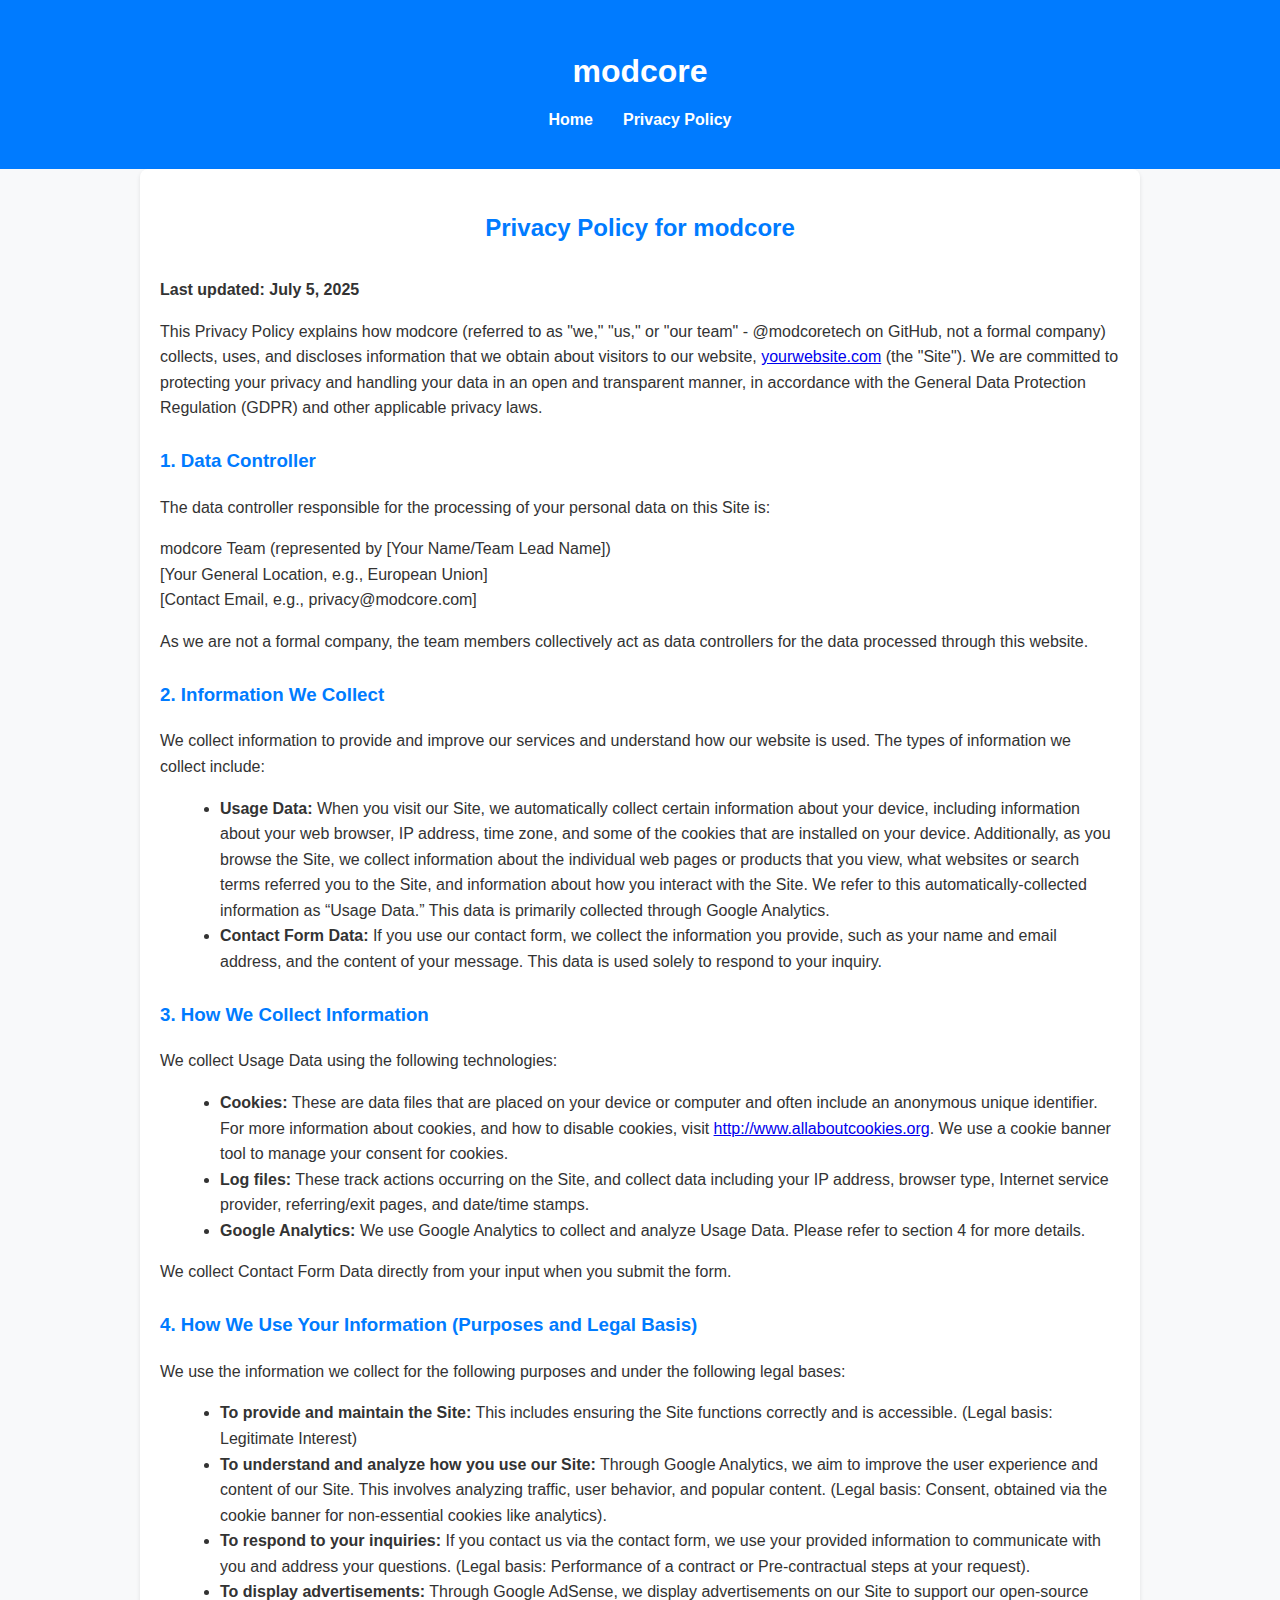
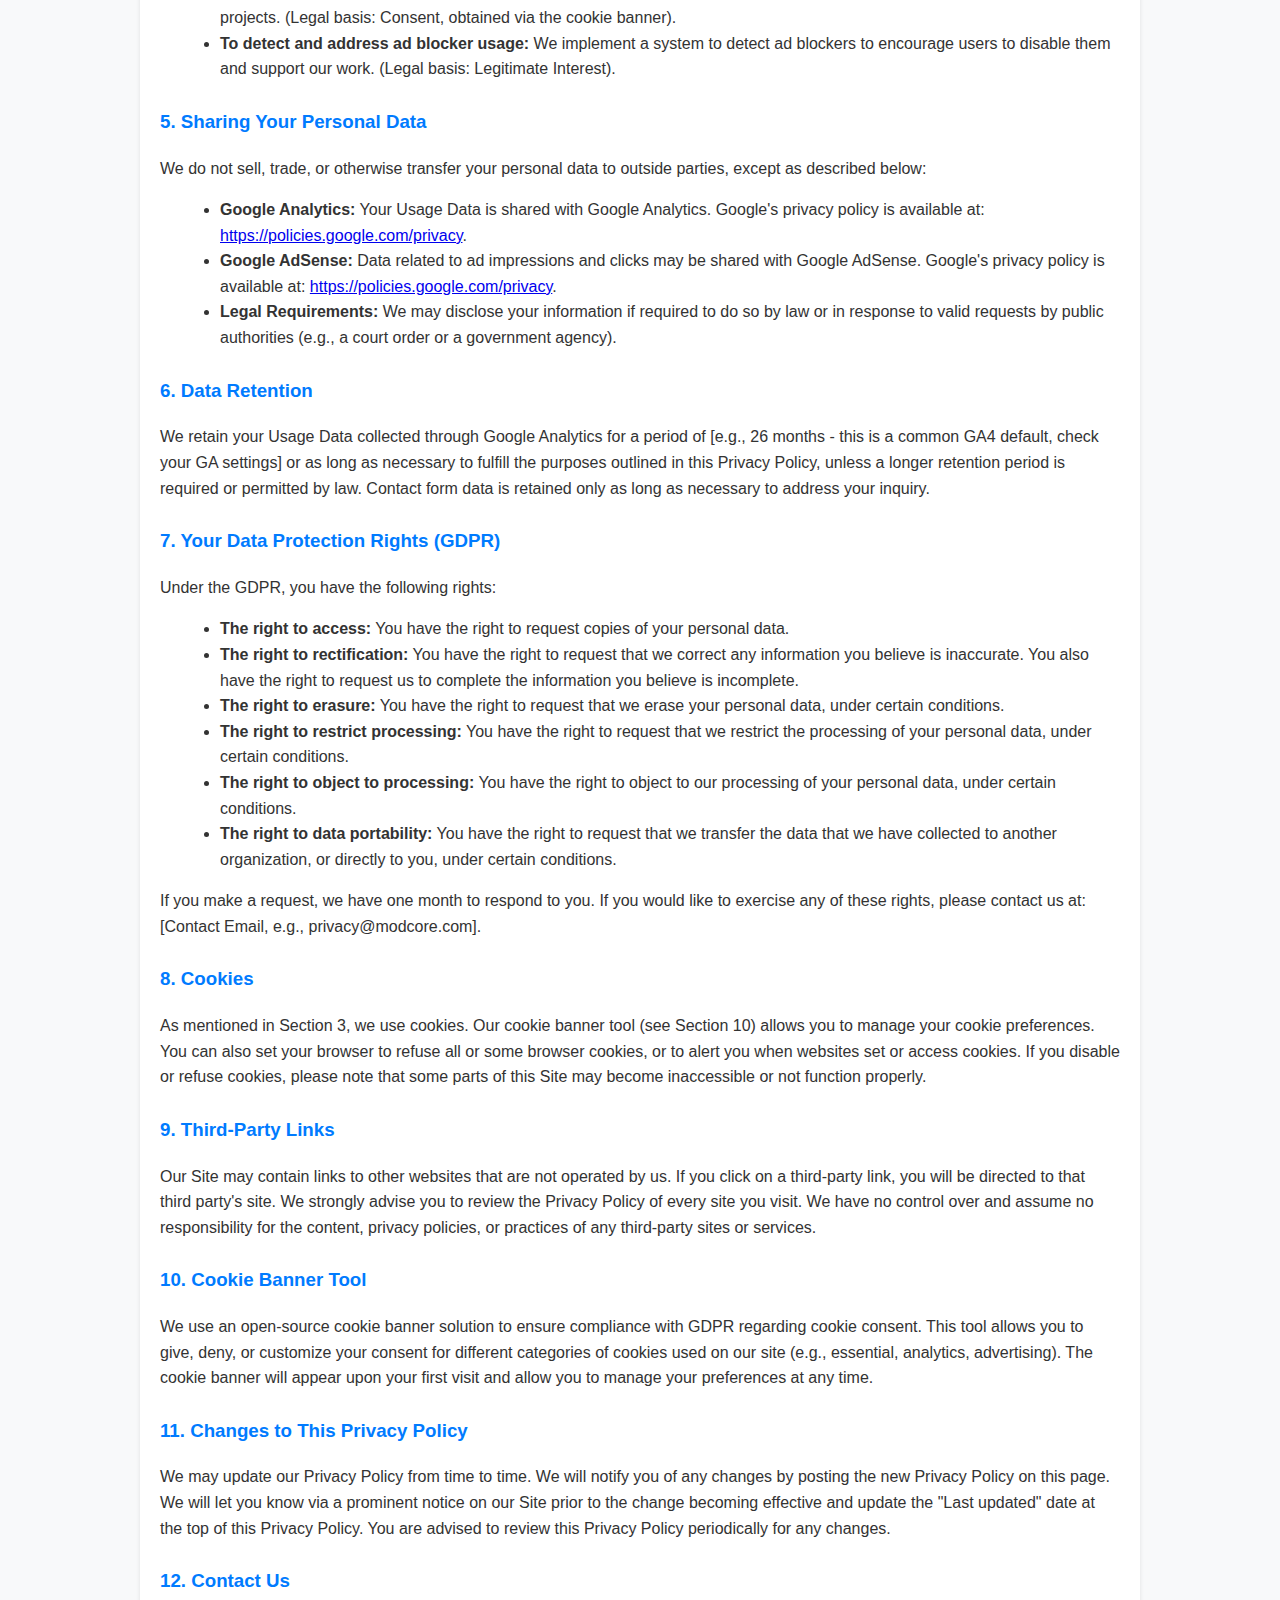
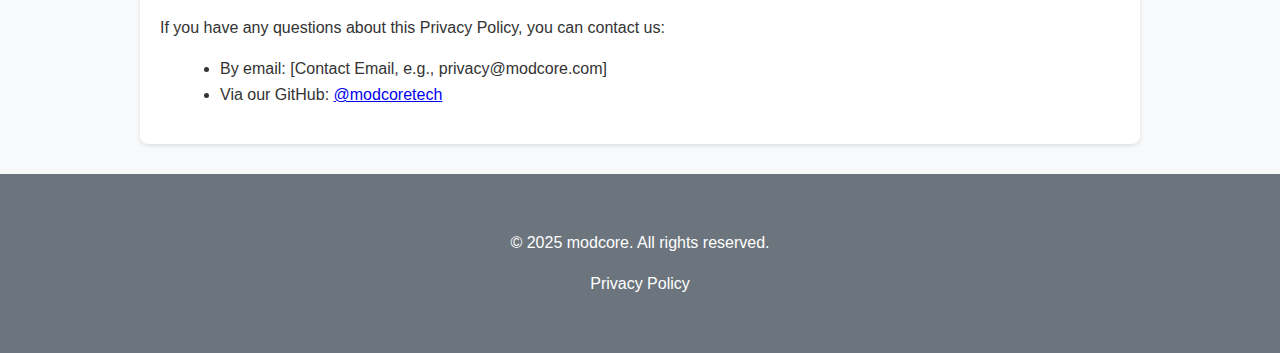
<file: privacy-policy.html>
<!DOCTYPE html>
<html lang="en">
<head>
    <meta charset="UTF-8">
    <meta name="viewport" content="width=device-width, initial-scale=1.0">
    <title>Privacy Policy - modcore</title>
    <link rel="stylesheet" href="assets/css/style.css">
    <script async src="https://www.googletagmanager.com/gtag/js?id=YOUR_GA4_MEASUREMENT_ID"></script>
    <script src="assets/js/analytics.js"></script>
</head>
<body>
    <header>
        <div class="container">
            <h1>modcore</h1>
            <nav>
                <ul>
                    <li><a href="index.html">Home</a></li>
                    <li><a href="privacy-policy.html">Privacy Policy</a></li>
                </ul>
            </nav>
        </div>
    </header>

    <main>
        <section id="privacy-policy-content" class="container">
            <h2>Privacy Policy for modcore</h2>
            <p><strong>Last updated: July 5, 2025</strong></p>

            <p>This Privacy Policy explains how modcore (referred to as "we," "us," or "our team" - @modcoretech on GitHub, not a formal company) collects, uses, and discloses information that we obtain about visitors to our website, <a href="https://yourwebsite.com">yourwebsite.com</a> (the "Site"). We are committed to protecting your privacy and handling your data in an open and transparent manner, in accordance with the General Data Protection Regulation (GDPR) and other applicable privacy laws.</p>

            <h3>1. Data Controller</h3>
            <p>The data controller responsible for the processing of your personal data on this Site is:</p>
            <p>modcore Team (represented by [Your Name/Team Lead Name])<br>
            [Your General Location, e.g., European Union]<br>
            [Contact Email, e.g., privacy@modcore.com]</p>
            <p>As we are not a formal company, the team members collectively act as data controllers for the data processed through this website.</p>

            <h3>2. Information We Collect</h3>
            <p>We collect information to provide and improve our services and understand how our website is used. The types of information we collect include:</p>
            <ul>
                <li><strong>Usage Data:</strong> When you visit our Site, we automatically collect certain information about your device, including information about your web browser, IP address, time zone, and some of the cookies that are installed on your device. Additionally, as you browse the Site, we collect information about the individual web pages or products that you view, what websites or search terms referred you to the Site, and information about how you interact with the Site. We refer to this automatically-collected information as “Usage Data.” This data is primarily collected through Google Analytics.</li>
                <li><strong>Contact Form Data:</strong> If you use our contact form, we collect the information you provide, such as your name and email address, and the content of your message. This data is used solely to respond to your inquiry.</li>
            </ul>

            <h3>3. How We Collect Information</h3>
            <p>We collect Usage Data using the following technologies:</p>
            <ul>
                <li><strong>Cookies:</strong> These are data files that are placed on your device or computer and often include an anonymous unique identifier. For more information about cookies, and how to disable cookies, visit <a href="http://www.allaboutcookies.org" target="_blank">http://www.allaboutcookies.org</a>. We use a cookie banner tool to manage your consent for cookies.</li>
                <li><strong>Log files:</strong> These track actions occurring on the Site, and collect data including your IP address, browser type, Internet service provider, referring/exit pages, and date/time stamps.</li>
                <li><strong>Google Analytics:</strong> We use Google Analytics to collect and analyze Usage Data. Please refer to section 4 for more details.</li>
            </ul>
            <p>We collect Contact Form Data directly from your input when you submit the form.</p>

            <h3>4. How We Use Your Information (Purposes and Legal Basis)</h3>
            <p>We use the information we collect for the following purposes and under the following legal bases:</p>
            <ul>
                <li><strong>To provide and maintain the Site:</strong> This includes ensuring the Site functions correctly and is accessible. (Legal basis: Legitimate Interest)</li>
                <li><strong>To understand and analyze how you use our Site:</strong> Through Google Analytics, we aim to improve the user experience and content of our Site. This involves analyzing traffic, user behavior, and popular content. (Legal basis: Consent, obtained via the cookie banner for non-essential cookies like analytics).</li>
                <li><strong>To respond to your inquiries:</strong> If you contact us via the contact form, we use your provided information to communicate with you and address your questions. (Legal basis: Performance of a contract or Pre-contractual steps at your request).</li>
                <li><strong>To display advertisements:</strong> Through Google AdSense, we display advertisements on our Site to support our open-source projects. (Legal basis: Consent, obtained via the cookie banner).</li>
                <li><strong>To detect and address ad blocker usage:</strong> We implement a system to detect ad blockers to encourage users to disable them and support our work. (Legal basis: Legitimate Interest).</li>
            </ul>

            <h3>5. Sharing Your Personal Data</h3>
            <p>We do not sell, trade, or otherwise transfer your personal data to outside parties, except as described below:</p>
            <ul>
                <li><strong>Google Analytics:</strong> Your Usage Data is shared with Google Analytics. Google's privacy policy is available at: <a href="https://policies.google.com/privacy" target="_blank">https://policies.google.com/privacy</a>.</li>
                <li><strong>Google AdSense:</strong> Data related to ad impressions and clicks may be shared with Google AdSense. Google's privacy policy is available at: <a href="https://policies.google.com/privacy" target="_blank">https://policies.google.com/privacy</a>.</li>
                <li><strong>Legal Requirements:</strong> We may disclose your information if required to do so by law or in response to valid requests by public authorities (e.g., a court order or a government agency).</li>
            </ul>

            <h3>6. Data Retention</h3>
            <p>We retain your Usage Data collected through Google Analytics for a period of [e.g., 26 months - this is a common GA4 default, check your GA settings] or as long as necessary to fulfill the purposes outlined in this Privacy Policy, unless a longer retention period is required or permitted by law. Contact form data is retained only as long as necessary to address your inquiry.</p>

            <h3>7. Your Data Protection Rights (GDPR)</h3>
            <p>Under the GDPR, you have the following rights:</p>
            <ul>
                <li><strong>The right to access:</strong> You have the right to request copies of your personal data.</li>
                <li><strong>The right to rectification:</strong> You have the right to request that we correct any information you believe is inaccurate. You also have the right to request us to complete the information you believe is incomplete.</li>
                <li><strong>The right to erasure:</strong> You have the right to request that we erase your personal data, under certain conditions.</li>
                <li><strong>The right to restrict processing:</strong> You have the right to request that we restrict the processing of your personal data, under certain conditions.</li>
                <li><strong>The right to object to processing:</strong> You have the right to object to our processing of your personal data, under certain conditions.</li>
                <li><strong>The right to data portability:</strong> You have the right to request that we transfer the data that we have collected to another organization, or directly to you, under certain conditions.</li>
            </ul>
            <p>If you make a request, we have one month to respond to you. If you would like to exercise any of these rights, please contact us at: [Contact Email, e.g., privacy@modcore.com].</p>

            <h3>8. Cookies</h3>
            <p>As mentioned in Section 3, we use cookies. Our cookie banner tool (see Section 10) allows you to manage your cookie preferences. You can also set your browser to refuse all or some browser cookies, or to alert you when websites set or access cookies. If you disable or refuse cookies, please note that some parts of this Site may become inaccessible or not function properly.</p>

            <h3>9. Third-Party Links</h3>
            <p>Our Site may contain links to other websites that are not operated by us. If you click on a third-party link, you will be directed to that third party's site. We strongly advise you to review the Privacy Policy of every site you visit. We have no control over and assume no responsibility for the content, privacy policies, or practices of any third-party sites or services.</p>

            <h3>10. Cookie Banner Tool</h3>
            <p>We use an open-source cookie banner solution to ensure compliance with GDPR regarding cookie consent. This tool allows you to give, deny, or customize your consent for different categories of cookies used on our site (e.g., essential, analytics, advertising). The cookie banner will appear upon your first visit and allow you to manage your preferences at any time.</p>

            <h3>11. Changes to This Privacy Policy</h3>
            <p>We may update our Privacy Policy from time to time. We will notify you of any changes by posting the new Privacy Policy on this page. We will let you know via a prominent notice on our Site prior to the change becoming effective and update the "Last updated" date at the top of this Privacy Policy. You are advised to review this Privacy Policy periodically for any changes.</p>

            <h3>12. Contact Us</h3>
            <p>If you have any questions about this Privacy Policy, you can contact us:</p>
            <ul>
                <li>By email: [Contact Email, e.g., privacy@modcore.com]</li>
                <li>Via our GitHub: <a href="https://github.com/modcoretech" target="_blank">@modcoretech</a></li>
            </ul>
        </section>
    </main>

    <footer>
        <div class="container">
            <p>&copy; 2025 modcore. All rights reserved.</p>
            <p><a href="privacy-policy.html">Privacy Policy</a></p>
        </div>
    </footer>
</body>
</html>
</file>
<file: assets/css/style.css>
/* Basic Reset & Typography */
:root {
    --primary-color: #007bff;
    --secondary-color: #6c757d;
    --text-color: #333;
    --bg-color: #f8f9fa;
    --container-width: 960px;
}

body {
    font-family: Arial, sans-serif;
    line-height: 1.6;
    margin: 0;
    padding: 0;
    background-color: var(--bg-color);
    color: var(--text-color);
}

.container {
    max-width: var(--container-width);
    margin: 0 auto;
    padding: 20px;
}

/* Header */
header {
    background-color: var(--primary-color);
    color: white;
    padding: 1rem 0;
    text-align: center;
}

header h1 {
    margin: 0;
    padding: 10px 0;
}

header nav ul {
    list-style: none;
    padding: 0;
    margin: 0;
    display: flex;
    justify-content: center;
}

header nav ul li {
    margin: 0 15px;
}

header nav ul li a {
    color: white;
    text-decoration: none;
    font-weight: bold;
}

/* Hero Section */
#hero {
    text-align: center;
    padding: 50px 20px;
    background-color: #e9ecef;
    margin-bottom: 30px;
}

#hero img {
    max-width: 150px;
    height: auto;
    margin-bottom: 20px;
}

#hero h2 {
    color: var(--primary-color);
}

.button {
    display: inline-block;
    background-color: var(--primary-color);
    color: white;
    padding: 10px 20px;
    text-decoration: none;
    border-radius: 5px;
    margin-top: 20px;
    transition: background-color 0.3s ease;
}

.button:hover {
    background-color: #0056b3;
}

/* Sections */
section {
    padding: 40px 20px;
    margin-bottom: 30px;
    background-color: white;
    border-radius: 8px;
    box-shadow: 0 2px 4px rgba(0,0,0,0.1);
}

section h2 {
    color: var(--primary-color);
    text-align: center;
    margin-bottom: 30px;
}

/* Project Grid */
.project-grid {
    display: grid;
    grid-template-columns: repeat(auto-fit, minmax(280px, 1fr));
    gap: 20px;
}

.project-item {
    border: 1px solid #ddd;
    padding: 20px;
    border-radius: 8px;
    text-align: center;
    background-color: #f8f9fa;
}

.project-item h3 {
    color: var(--primary-color);
}

/* Contact Form */
#contact form {
    display: flex;
    flex-direction: column;
    gap: 15px;
    max-width: 600px;
    margin: 0 auto;
}

#contact form input[type="text"],
#contact form input[type="email"],
#contact form textarea {
    padding: 10px;
    border: 1px solid #ddd;
    border-radius: 5px;
    font-size: 1rem;
}

#contact form button {
    align-self: flex-start;
}

/* Footer */
footer {
    background-color: var(--secondary-color);
    color: white;
    text-align: center;
    padding: 20px 0;
    margin-top: 30px;
}

footer a {
    color: white;
    text-decoration: none;
}

/* Privacy Policy Page Specific */
#privacy-policy-content h3 {
    color: var(--primary-color);
    margin-top: 25px;
}

#privacy-policy-content ul {
    list-style-type: disc;
    margin-left: 20px;
}

/* Ad Blocker Warning */
.ad-blocker-warning {
    background-color: #fff3cd; /* Light yellow */
    color: #856404; /* Dark yellow text */
    border: 1px solid #ffeeba;
    padding: 15px;
    border-radius: 5px;
    margin-bottom: 20px;
    text-align: center;
}

.ad-blocker-warning h3 {
    color: #856404;
    margin-top: 0;
}

.ad-blocker-warning button {
    background-color: #f0ad4e; /* Orange */
    color: white;
    border: none;
    padding: 8px 15px;
    border-radius: 5px;
    cursor: pointer;
    margin-top: 10px;
}

.ad-blocker-warning button:hover {
    background-color: #ec971f;
}

.hidden {
    display: none;
}

/* Cookie Banner Styles */
#cookie-banner {
    position: fixed;
    bottom: 0;
    left: 0;
    width: 100%;
    background-color: #333;
    color: white;
    padding: 20px;
    box-shadow: 0 -2px 10px rgba(0,0,0,0.2);
    display: flex;
    flex-direction: column;
    align-items: center;
    z-index: 1000;
}

#cookie-banner p {
    margin-bottom: 15px;
    text-align: center;
}

#cookie-banner button {
    background-color: var(--primary-color);
    color: white;
    border: none;
    padding: 10px 20px;
    border-radius: 5px;
    cursor: pointer;
    margin: 5px;
}

#cookie-banner button:hover {
    background-color: #0056b3;
}

#cookie-preferences {
    display: flex;
    flex-wrap: wrap;
    justify-content: center;
    gap: 10px;
    margin-top: 10px;
}

#cookie-preferences label {
    margin-right: 10px;
}

/* Responsive Design */
@media (max-width: 768px) {
    header nav ul {
        flex-direction: column;
    }

    header nav ul li {
        margin: 5px 0;
    }

    .project-grid {
        grid-template-columns: 1fr;
    }
}
</file>
